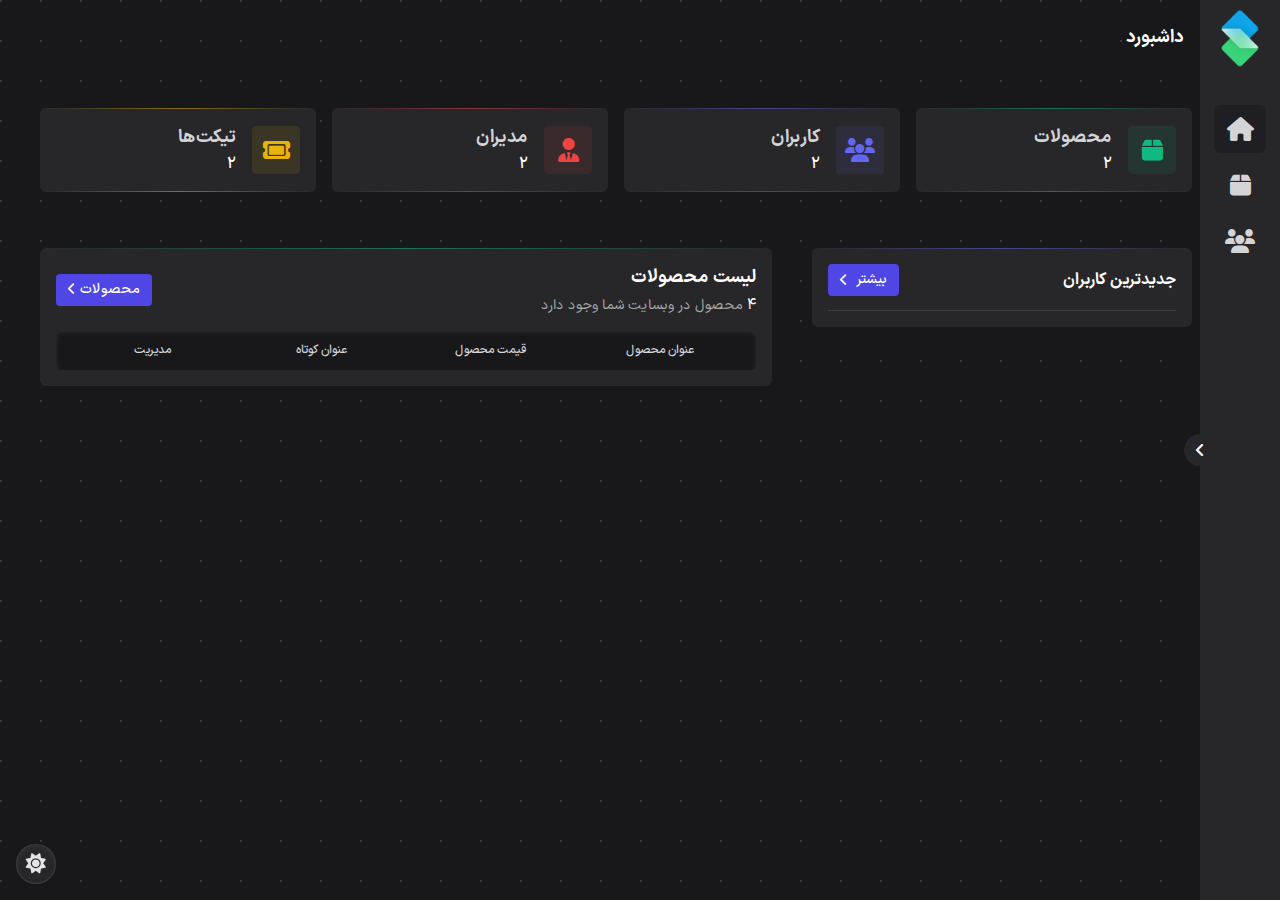
<file: index.html>
<!-- 
  1: use ".hidden" class to toggle ".TOAST" and ".MODAL-SCREEN"

  2: use insertAdjacentHTML method to change .modal content
-->

<!DOCTYPE html>
<html lang="fa-IR" dir="rtl" class="dark">
  <head>
    <meta charset="UTF-8" />
    <meta name="viewport" content="width=device-width, initial-scale=1.0" />
    <title>  داشبورد ادمین</title>
    <link rel="stylesheet" href="./public/css/styles.css" />
    <!-- Fontawesome CDNJS 6.6.0 -->
    <link
      rel="stylesheet"
      href="https://cdnjs.cloudflare.com/ajax/libs/font-awesome/6.6.0/css/all.min.css"
    />
  </head>
  <body onload="getData()">
    <header></header>

    <main>
      <aside class="sidebar">
        <header>
          <a href="/">
            <img src="./public/images/logo.png" class="website-logo" alt="" />
          </a>
        </header>
        <main class="side-menu">
          <ul class="side-container">
            <li>
              <a href="#" class="navlink active">
                <span class="navicon"><i class="fa-solid fa-house"></i></span>
                <span class="title">داشبورد</span>
              </a>
            </li>
            <!-- Products -->
            <li>
              <a href="./dashboard/products/" class="navlink">
                <span class="navicon"><i class="fa-solid fa-box"></i></span>
                <span class="title">محصولات</span>
              </a>
            </li>

            <li>
              <a href="./dashboard/users/" class="navlink">
                <span class="navicon"><i class="fa-solid fa-users"></i></span>
                <span class="title">کاربران</span>
              </a>
            </li>
          </ul>
        </main>
        <footer></footer>
        <button class="toggle-sidebar">
          <!-- Arrow Right -->
          <i class="fa-solid fa-angle-left"></i>
        </button>
      </aside>
      <section class="content">
        <div class="breadcrumbs">
          <a href="./index.html" class="breadcrumb">داشبورد</a>
        </div>

        <section class="hero-cards">
          <article>
            <i class="ui-border emerald top"></i>
            <i class="ui-border emerald bottom"></i>
            <!-- Products icon -->
            <span class="hero-card-icon products-icon">
              <i class="fa-solid fa-box"></i>
            </span>
            <div>
              <p class="hero-card-title">محصولات</p>
              <p class="hero-card-data products-data">2</p>
            </div>
          </article>
          <article>
            <i class="ui-border indigo top"></i>
            <i class="ui-border indigo bottom"></i>
            <!-- Users icon -->
            <span class="hero-card-icon users-icon">
              <i class="fa-solid fa-users"></i>
            </span>
            <div>
              <p class="hero-card-title">کاربران</p>
              <p class="hero-card-data users-data">2</p>
            </div>
          </article>
          <article>
            <i class="ui-border red top"></i>
            <i class="ui-border red bottom"></i>
            <!-- Admins icon -->
            <span class="hero-card-icon admins-icon">
              <i class="fa-solid fa-user-tie"></i>
            </span>
            <div>
              <p class="hero-card-title">مدیران</p>
              <p class="hero-card-data moderators-data">2</p>
            </div>
          </article>
          <article>
            <i class="ui-border yellow top"></i>
            <i class="ui-border yellow bottom"></i>
            <!-- Tickets icon -->
            <span class="hero-card-icon tickets-icon">
              <i class="fa-solid fa-ticket"></i>
            </span>
            <div>
              <p class="hero-card-title">تیکت‌ها</p>
              <p class="hero-card-data ticket-data">2</p>
            </div>
          </article>
        </section>

        <section class="after-hero">
          <section class="latest-users">
            <i class="ui-border top indigo"></i>
            <div class="section-header">
              <p class="section-title">جدیدترین کاربران</p>
              <!-- Redirect to /dashboard/users page -->
              <a href="./dashboard/users/" class="section-link">
                بیشتر
                <!-- Arrow(Chervon Left) -->
                <i class="fa-solid fa-chevron-left"></i>
              </a>
            </div>
            <div class="table-body" id="table-user-body">
           <!-- Insert Data From JS  -->
            <div>
          </section>
          <section class="table-component">
            <i class="ui-border emerald top"></i>
            <div class="section-header">
              <div>
                <p class="title-text">لیست محصولات</p>
                <p class="products-count-text caption-text">
                  <span class="products-data" id="showProductsCount">4</span>
                  <span> محصول در وبسایت شما وجود دارد </span>
                </p>
              </div>
              <a href="./dashboard/products/" class="section-link">
                <span>
                  محصولات
                  <i class="fa-solid fa-chevron-left"></i>
                </span>
              </a>
            </div>

            <div class="table-head-row">
              <p>عنوان محصول</p>
              <p>قیمت محصول</p>
              <p>عنوان کوتاه</p>
              <p>مدیریت</p>
            </div>

            <div class="table-body" id="productContainer">
                  <!-- Insert data From JS -->
            </div>
          </section>
        </section>
      </section>
    </main>

    <footer></footer>

    <div class="toast success hidden">
      <i class="ui-border top-0"></i>
      <span class="icon-card">
        <span class="icon"></span>
      </span>
      <span class="toast-content"> محصول با موفقیت ویرایش شد </span>

      <div class="process-bar">
        <div class="process"></div>
      </div>
    </div>

    <div class="modal-screen hidden">
      <div class="modal">
        <i class="ui-border top red"></i>
        <i class="ui-border bottom red"></i>
        <header class="modal-header">
          <h3>حذف محصول</h3>
          <button class="close-modal">
            <i class="fas fa-times"></i>
          </button>
        </header>
        <main class="modal-content">
          <p class="remove-text">آیا از حذف این محصول اطمینان دارید؟</p>
        </main>
        <footer class="modal-footer">
          <button class="cancel">انصراف</button>
          <button class="submit">تائید</button>
        </footer>
      </div>
    </div>

    <button class="theme-button">
      <!-- Moon icon -->
      <!-- <i class="fas fa-moon"></i> -->
      <!-- Sun icon -->
      <i class="fas fa-sun"></i>
    </button>
     <div class="modal-screen hidden" id="product-modal-screen-edit">
      <!-- insert from JS -->
    </div>
    <!-- Modal Edit Product:

      <header class="modal-header">
          <h3>ویرایش محصول</h3>
          <button class="close-modal">
            <i class="fas fa-times"></i>
          </button>
        </header>
        <main class="modal-content">
          <input
            type="text"
            class="modal-input"
            placeholder="عنوان محصول را وارد نمائید ..."
            id="product-title"
          />
          <input
            type="number"
            class="modal-input"
            placeholder="قیمت محصول را وارد نمائید ..."
            id="product-price"
          />
          <input
            type="number"
            class="modal-input"
            placeholder="عنوان کوتاه محصول را وارد نمائید ..."
            id="product-shortName"
          />
        </main>
        <footer class="modal-footer">
          <button class="cancel">انصراف</button>
          <button class="submit">تائید</button>
        </footer>
     
      -->

    <footer class="copyright">
 
    </footer>

    <script src="./public/js/appHome.js"></script>
  </body>
</html>
</file>
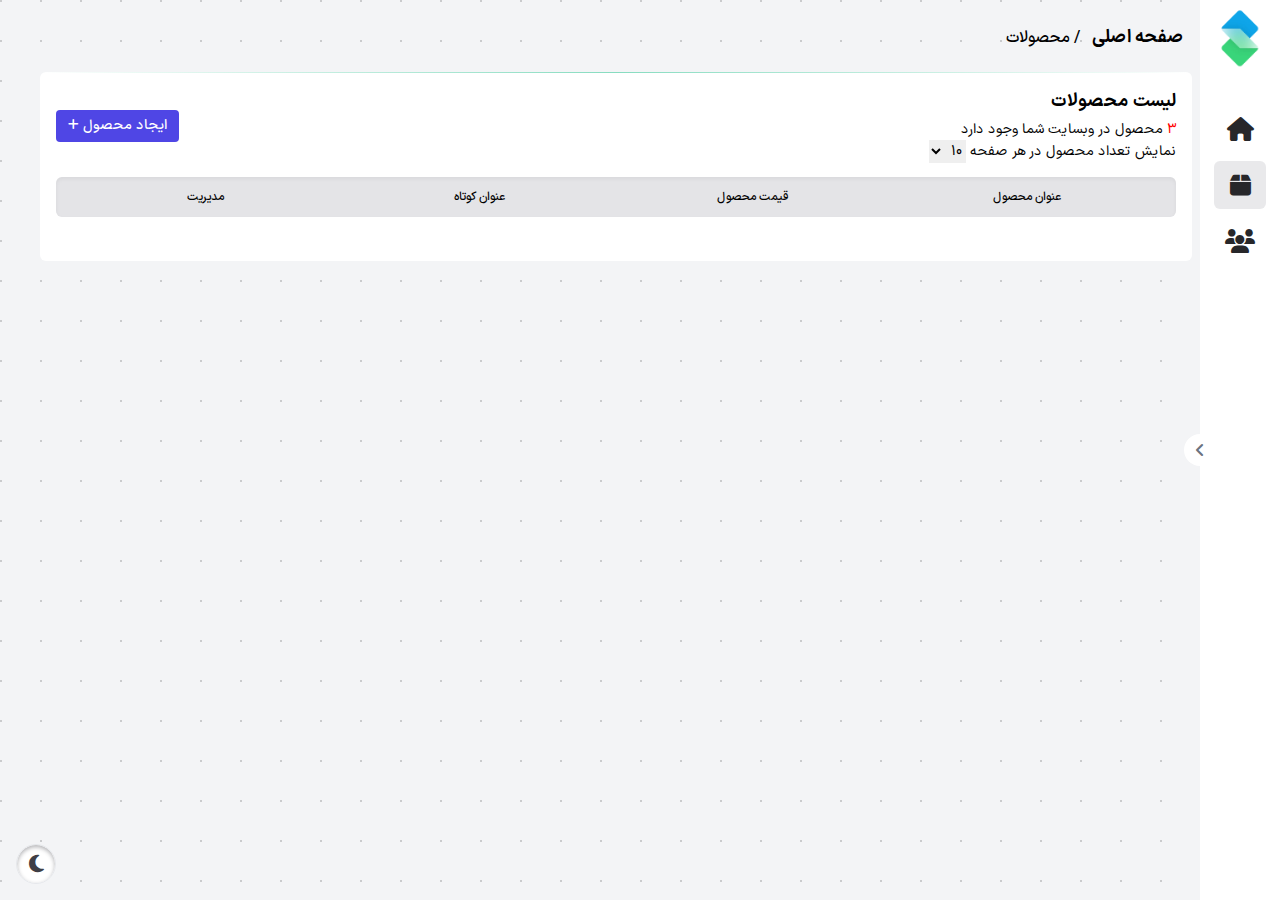
<file: dashboard/products/index.html>
<!DOCTYPE html>
<html lang="fa-IR" dir="rtl" class="light">
  <head>
    <meta charset="UTF-8" />
    <meta name="viewport" content="width=device-width, initial-scale=1.0" />
    <title>مدیریت محصولات</title>
    <link rel="stylesheet" href="./../../public/css/styles.css" />
    <link
      rel="stylesheet"
      href="https://cdnjs.cloudflare.com/ajax/libs/font-awesome/6.6.0/css/all.min.css"
    />
  </head>
  <body onload="getProductDataToLocalStorage()">
    <!-- main content -->
    <main>
      <!-- Sidebar -->
      <aside class="sidebar">
        <header>
          <a href="/index.html">
            <img src="/public/images/logo.png" class="website-logo" alt="" />
          </a>
        </header>
        <main class="side-menu">
          <ul class="side-container">
            <li>
              <a href="/index.html" class="navlink">
                <span class="navicon"><i class="fa-solid fa-house"></i></span>
                <span class="title">داشبورد</span>
              </a>
            </li>
            <!-- Products -->
            <li>
              <a href="#" class="navlink active">
                <span class="navicon"><i class="fa-solid fa-box"></i></span>
                <span class="title">محصولات</span>
              </a>
            </li>
            <li>
              <a href="./../users/" class="navlink">
                <span class="navicon"><i class="fa-solid fa-users"></i></span>
                <span class="title">کاربران</span>
              </a>
            </li>
          </ul>
        </main>
        <footer></footer>
        <button class="toggle-sidebar">
          <!-- Arrow Right -->
          <i class="fa-solid fa-angle-left"></i>
        </button>
      </aside>

      <!-- Content -->
      <section class="content">
        <!-- breadcrumbs -->
        <div class="breadcrumbs">
          <a href="/" class="breadcrumb">صفحه اصلی</a>
          <span class="backslack"> / </span>
          <a href="/dashboard/products/">محصولات</a>
        </div>

        <!-- Table -->
        <div class="table-component">
          <i class="ui-border emerald top"></i>
          <!-- Table Header -->
          <div class="section-header">
            <div>
              <p class="title-text">لیست محصولات</p>
              <p class="products-count-text caption-text">
                <span class="products-data" id="products-data" style="color: red;">۳</span>
                <span> محصول در وبسایت شما وجود دارد </span><br />
                <span>نمایش تعداد محصول در هر صفحه</span>
                <select name="numberProductPerPage" id="numberProductPerPage" class="numberProductPerPage">
                  <option value="10" selected>10</option>
                  <option value="20" >20</option>
                  <option value="30">30</option>
                  <option value="40">40</option>
                  <option value="50">50</option>
                  <option value="100">100</option>

                </select>
              </p>
            </div>
            <a href="#" id="create-product" class="section-link">
              <span>
                <span> ایجاد محصول </span>
                <!-- Plus icon -->
                <i class="fa-solid fa-plus"></i>
              </span>
            </a>
          </div>

          <!-- Table Head row -->
          <div class="table-head-row">
            <p>عنوان محصول</p>
            <p>قیمت محصول</p>
            <p>عنوان کوتاه</p>
            <p>مدیریت</p>
          </div>

          <!-- Table body (content) -->
          <div class="table-body" id="table-body">
             <!-- Insert Data From JS -->
          </div>

          <!-- Table Footer  -->
          <div class="table-footer">
            <!-- Pagination -->
            <div class="pagination">
             
            </div>
          </div>
        </div>
      </section>
    </main>
    <div class="toast success hidden ">
      <i class="ui-border top-0"></i>
      <span class="icon-card">
        <span class="icon"></span>
      </span>
      <span class="toast-content"> محصول با موفقیت ویرایش شد </span>

      <div class="process-bar">
        <div class="process"></div>
      </div>
    </div>

    <div class="modal-screen hidden" id="productRemoveModal" >
      <div class="modal">
        <i class="ui-border top red"></i>
        <i class="ui-border bottom red"></i>
        <header class="modal-header">
          <h3>حذف محصول</h3>
          <button class="close-modal"  id="close-modal-removeProductclose">
            <i class="fas fa-times"></i>
          </button>
        </header>
        <main class="modal-content">
          <p class="remove-text">آیا از حذف این محصول اطمینان دارید؟</p>
        </main>
        <footer class="modal-footer">
          <button class="cancel" id="cancel-removeProduct">انصراف</button>
          <button class="submit" id="submit-removeProduct">تائید</button>
        </footer>
      </div>
    </div>

    <button class="theme-button">
      <!-- Moon icon -->
      <!-- <i class="fas fa-moon"></i> -->
      <!-- Sun icon -->
      <i class="fas fa-moon" id="productMoonOrSunBtn"></i>
    </button>
     <div class="modal-screen hidden" id="user-modal-screen">
      <div class="modal">
        <header class="modal-header">
          <h3>ایجاد محصول جدید</h3>
          <button class="close-modal" id="close-modal">
            <i class="fas fa-times"></i>
          </button>
        </header>
       <main class="modal-content">
            <input
              type="text"
              class="modal-input"
              placeholder="عنوان محصول را وارد نمائید ..."
              id="product-title"
            />
            <input
              type="number"
              class="modal-input"
              placeholder="قیمت محصول را وارد نمائید ..."
              id="product-price"
            />
            <input
              type="text"
              class="modal-input"
              placeholder="عنوان کوتاه محصول را وارد نمائید ..."
              id="product-shortName"
            />
          </main>
        <footer class="modal-footer">
          <button class="cancel" id="cancel">انصراف</button>
          <button class="submit" id="submit">تائید</button>
        </footer>
      </div>
    </div>
    <div class="modal-screen hidden" id="product-modal-screen-edit">
      <!-- insert from JS -->
    </div>
    <!-- Product Edit Modal -->
    <!-- 
            <header class="modal-header">
            <h3>ویرایش محصول</h3>
            <button class="close-modal">
              <i class="fas fa-times"></i>
            </button>
          </header>
          <main class="modal-content">
            <input
              type="text"
              class="modal-input"
              placeholder="عنوان محصول را وارد نمائید ..."
              id="product-title"
            />
            <input
              type="number"
              class="modal-input"
              placeholder="قیمت محصول را وارد نمائید ..."
              id="product-price"
            />
            <input
              type="number"
              class="modal-input"
              placeholder="عنوان کوتاه محصول را وارد نمائید ..."
              id="product-shortName"
            />
          </main>
          <footer class="modal-footer">
            <button class="cancel">انصراف</button>
            <button class="submit">تائید</button>
          </footer>
     -->

    <!-- Product create modal -->
    <!-- 
           <header class="modal-header">
            <h3>ایجاد محصول</h3>
            <button class="close-modal">
              <i class="fas fa-times"></i>
            </button>
          </header>
          <main class="modal-content">
            <input
              type="text"
              class="modal-input"
              placeholder="عنوان محصول را وارد نمائید ..."
              id="product-title"
            />
            <input
              type="number"
              class="modal-input"
              placeholder="قیمت محصول را وارد نمائید ..."
              id="product-price"
            />
            <input
              type="number"
              class="modal-input"
              placeholder="عنوان کوتاه محصول را وارد نمائید ..."
              id="product-shortName"
            />
          </main>
          <footer class="modal-footer">
            <button class="cancel">انصراف</button>
            <button class="submit">تائید</button>
          </footer>
     -->

    <!-- Remove Product Modal  -->
    <!-- 
         <i class="ui-border top red"></i>
          <i class="ui-border bottom red"></i>
          <header class="modal-header">
            <h3>حذف محصول</h3>
            <button class="close-modal">
              <i class="fas fa-times"></i>
            </button>
          </header>
          <main class="modal-content">
            <p class="remove-text">آیا از حذف این محصول اطمینان دارید؟</p>
          </main>
          <footer class="modal-footer">
            <button class="cancel">انصراف</button>
            <button class="submit">تائید</button>
          </footer>
           -->
    <script src="./../../public/js/appProduct.js"></script>
  </body>
</html>
</file>
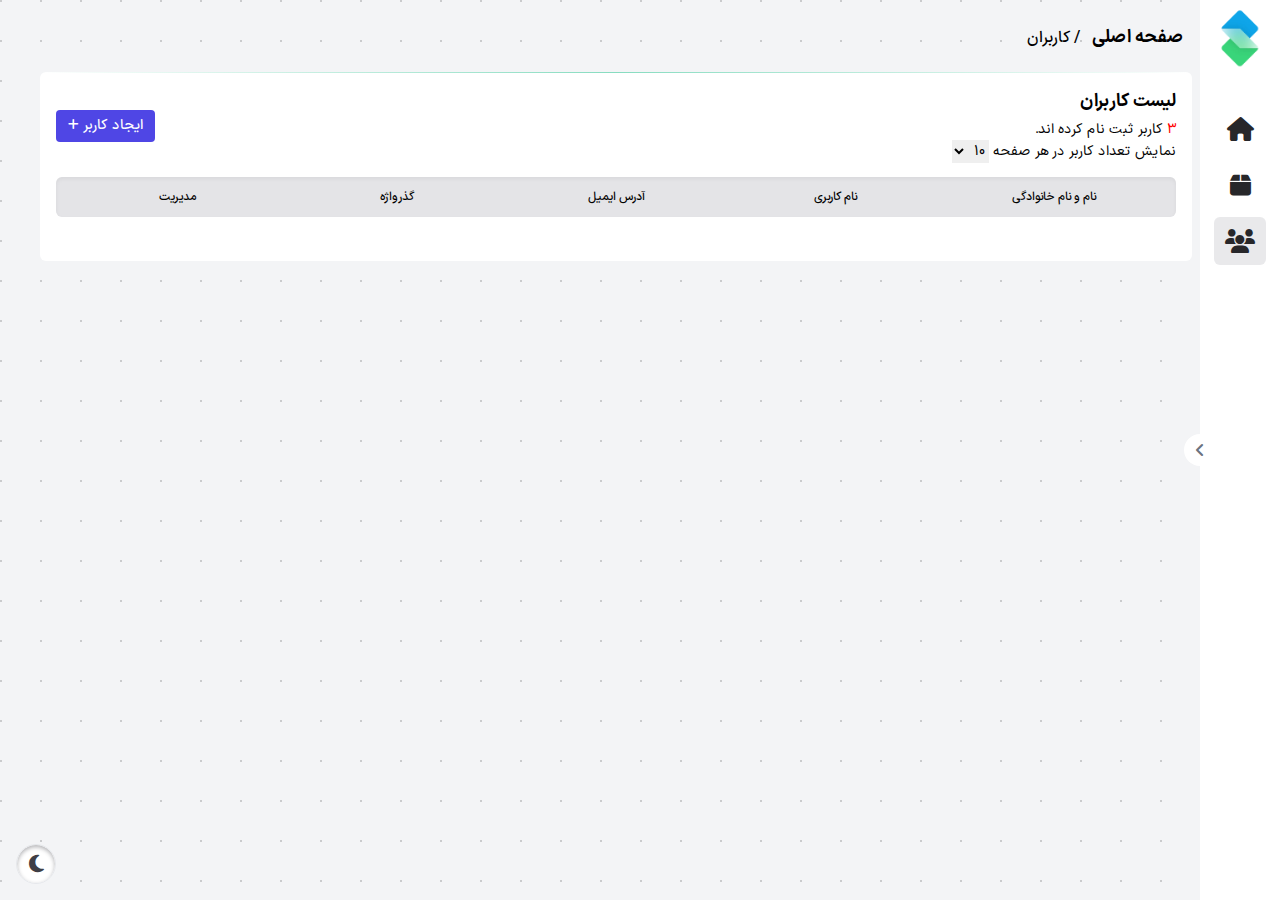
<file: dashboard/users/index.html>
<!doctype html>
<html lang="fa-IR" dir="rtl" class="light">
  <head>
    <meta charset="UTF-8" />
    <meta name="viewport" content="width=device-width, initial-scale=1.0" />
    <title>مدیریت کاربران</title>
    <link rel="stylesheet" href="./../../public/css/styles.css" />
    <link
      rel="stylesheet"
      href="https://cdnjs.cloudflare.com/ajax/libs/font-awesome/6.6.0/css/all.min.css"
    />
  </head>
  <body onload="getUserDataToLocalStorage()">
    <!-- main content -->
    <main>
      <!-- Sidebar -->
      <aside class="sidebar">
        <header>
          <a href="/index.html">
            <img src="/public/images/logo.png" class="website-logo" alt="" />
          </a>
        </header>
        <main class="side-menu">
          <ul class="side-container">
            <li>
              <a href="/index.html" class="navlink">
                <span class="navicon"><i class="fa-solid fa-house"></i></span>
                <span class="title">داشبورد</span>
              </a>
            </li>
            <!-- products -->
            <li>
              <a href="./../products/" class="navlink">
                <span class="navicon"><i class="fa-solid fa-box"></i></span>
                <span class="title">محصولات</span>
              </a>
            </li>
            <li>
              <a href="#" class="navlink active">
                <span class="navicon"><i class="fa-solid fa-users"></i></span>
                <span class="title">کاربران</span>
              </a>
            </li>
          </ul>
        </main>
        <footer></footer>
        <button class="toggle-sidebar">
          <!-- Arrow Right -->
          <i class="fa-solid fa-angle-left"></i>
        </button>
      </aside>

      <!-- Content -->
      <section class="content">
        <!-- breadcrumbs -->
        <div class="breadcrumbs">
          <a href="/" class="breadcrumb">صفحه اصلی</a>
          <span class="backslack"> / </span>
          <a href="/dashboard/users/"> کاربران </a>
        </div>

        <!-- Table -->
        <div class="table-component">
          <i class="ui-border emerald top"></i>
          <!-- Table Header -->
          <div class="section-header">
            <div>
              <p class="title-text">لیست کاربران</p>
              <p class="users-count-text caption-text">
                <span class="users-data" style="color: red">۳</span>
                <span>کاربر ثبت نام کرده اند.</span><br />
                <span>نمایش تعداد کاربر در هر صفحه</span>
                <select
                  name="numberPerPage"
                  id="numberPerPage"
                  class="numberPerPage"
                >
                  <option value="10" selected>10</option>
                  <option value="20">20</option>
                  <option value="30">30</option>
                  <option value="40">40</option>
                  <option value="50">50</option>
                  <option value="100">100</option>
                </select>
              </p>
            </div>
            <a href="#" id="create-user" class="section-link">
              <span>
                <span> ایجاد کاربر </span>
                <!-- Plus icon -->
                <i class="fa-solid fa-plus"></i>
              </span>
            </a>
          </div>

          <!-- Table Head row -->
          <div class="table-head-row">
            <p>نام و نام خانوادگی</p>
            <p>نام کاربری</p>
            <p>آدرس ایمیل</p>
            <p>گذرواژه</p>
            <p>مدیریت</p>
          </div>

          <!-- Table body (content) -->
          <!----------Insert From JS data-->
          <div class="table-body"></div>

          <!-- Table Footer  -->
          <div class="table-footer">
            <!-- Pagination -->
            <div class="pagination">
              <!-- Loaded From JS -->
            </div>
          </div>
        </div>
      </section>
    </main>
    <div class="toast success hidden " >
      <i class="ui-border top-0"></i>
      <span class="icon-card">
        <span class="icon"></span>
      </span>
      <span class="toast-content"> کاربر با موفقیت ویرایش شد </span>

      <div class="process-bar">
        <div class="process"></div>
      </div>
    </div>

    <div class="modal-screen hidden" id="user-modal-screen">
      <div class="modal">
        <header class="modal-header">
          <h3>ثبت نام اطلاعات کاربر</h3>
          <button class="close-modal">
            <i class="fas fa-times"></i>
          </button>
        </header>
        <main class="modal-content">
          <input
            type="text"
            class="modal-input"
            placeholder="نام و نام خانوادگی را وارد نمائید ..."
            id="user-fullName"
          />
          <input
            type="text"
            class="modal-input"
            id="user-username"
            placeholder="نام کاربری را وارد نمائید ..."
          />
          <input
            type="email"
            class="modal-input email"
            id="user-email"
            placeholder="ایمیل را وارد نمائید ..."
          />
          <input
            type="email"
            class="modal-input"
            id="user-password"
            placeholder="رمز عبور را وارد نمائید ..."
          />
        </main>
        <footer class="modal-footer">
          <button class="cancel">انصراف</button>
          <button class="submit">تائید</button>
        </footer>
      </div>
    </div>
    <div class="modal-screen hidden" id="user-modal-screen-edit">
      <!-- insert from JS -->
    </div>

    <button class="theme-button">
      <!-- Moon icon -->
      <!-- <i class="fas fa-moon"></i> -->
      <!-- Sun icon -->
      <i class="fas fa-moon" id="moonOrSunBtn"></i>
    </button>

    <!-- user Edit Modal -->
    <!-- 
                    <header class="modal-header">
          <h3>ویرایش اطلاعات کاربر</h3>
          <button class="close-modal">
            <i class="fas fa-times"></i>
          </button>
        </header>
        <main class="modal-content">
          <input
            type="text"
            class="modal-input"
            placeholder="نام و نام خانوادگی را وارد نمائید ..."
            id="user-fullName"
          />
          <input
            type="number"
            class="modal-input"
            id="user-username"
            placeholder="نام کاربری را وارد نمائید ..."
          />
          <input
            type="email"
            class="modal-input"
            id="user-email"
            placeholder="ایمیل را وارد نمائید ..."
          />
          <input
          type="email"
          class="modal-input"
          id="user-password"
          placeholder="رمز عبور را وارد نمائید ..."
        />
        </main>
        <footer class="modal-footer">
          <button class="cancel">انصراف</button>
          <button class="submit">تائید</button>
        </footer>
     -->

    <!-- user create modal -->
    <!-- 
                <header class="modal-header">
          <h3>ایجاد کاربر جدید</h3>
          <button class="close-modal">
            <i class="fas fa-times"></i>
          </button>
        </header>
        <main class="modal-content">
          <input
            type="text"
            class="modal-input"
            placeholder="نام و نام خانوادگی را وارد نمائید ..."
            id="user-fullName"
          />
          <input
            type="number"
            class="modal-input"
            id="user-username"
            placeholder="نام کاربری را وارد نمائید ..."
          />
          <input
            type="email"
            class="modal-input"
            id="user-email"
            placeholder="ایمیل را وارد نمائید ..."
          />
          <input
          type="email"
          class="modal-input"
          id="user-password"
          placeholder="رمز عبور را وارد نمائید ..."
        />
        </main>
        <footer class="modal-footer">
          <button class="cancel">انصراف</button>
          <button class="submit">تائید</button>
        </footer>
     -->

    <!-- Remove user Modal  -->
    <div class="modal-screen hidden" id="userRemoveModal">
      <div class="modal">
        <i class="ui-border top red"></i>
        <i class="ui-border bottom red"></i>
        <header class="modal-header">
          <h3>حذف کاربر</h3>
          <button class="close-modal" id="close-modal-removeUserModal">
            <i class="fas fa-times"></i>
          </button>
        </header>
        <main class="modal-content">
          <p class="remove-text">آیا از حذف این کاربر اطمینان دارید؟</p>
        </main>
        <footer class="modal-footer">
          <button class="cancel" id="cancel-removeUserModal">انصراف</button>
          <button class="submit" id="submit-removeUserModal">تائید</button>
        </footer>
      </div>
    </div>

    <script src="./../../public/js/appUser.js"></script>
  </body>
</html>
</file>
<file: public/css/styles.css>
*, ::before, ::after {
  --tw-border-spacing-x: 0;
  --tw-border-spacing-y: 0;
  --tw-translate-x: 0;
  --tw-translate-y: 0;
  --tw-rotate: 0;
  --tw-skew-x: 0;
  --tw-skew-y: 0;
  --tw-scale-x: 1;
  --tw-scale-y: 1;
  --tw-pan-x:  ;
  --tw-pan-y:  ;
  --tw-pinch-zoom:  ;
  --tw-scroll-snap-strictness: proximity;
  --tw-gradient-from-position:  ;
  --tw-gradient-via-position:  ;
  --tw-gradient-to-position:  ;
  --tw-ordinal:  ;
  --tw-slashed-zero:  ;
  --tw-numeric-figure:  ;
  --tw-numeric-spacing:  ;
  --tw-numeric-fraction:  ;
  --tw-ring-inset:  ;
  --tw-ring-offset-width: 0px;
  --tw-ring-offset-color: #fff;
  --tw-ring-color: rgb(59 130 246 / 0.5);
  --tw-ring-offset-shadow: 0 0 #0000;
  --tw-ring-shadow: 0 0 #0000;
  --tw-shadow: 0 0 #0000;
  --tw-shadow-colored: 0 0 #0000;
  --tw-blur:  ;
  --tw-brightness:  ;
  --tw-contrast:  ;
  --tw-grayscale:  ;
  --tw-hue-rotate:  ;
  --tw-invert:  ;
  --tw-saturate:  ;
  --tw-sepia:  ;
  --tw-drop-shadow:  ;
  --tw-backdrop-blur:  ;
  --tw-backdrop-brightness:  ;
  --tw-backdrop-contrast:  ;
  --tw-backdrop-grayscale:  ;
  --tw-backdrop-hue-rotate:  ;
  --tw-backdrop-invert:  ;
  --tw-backdrop-opacity:  ;
  --tw-backdrop-saturate:  ;
  --tw-backdrop-sepia:  ;
  --tw-contain-size:  ;
  --tw-contain-layout:  ;
  --tw-contain-paint:  ;
  --tw-contain-style:  ;
}

::backdrop {
  --tw-border-spacing-x: 0;
  --tw-border-spacing-y: 0;
  --tw-translate-x: 0;
  --tw-translate-y: 0;
  --tw-rotate: 0;
  --tw-skew-x: 0;
  --tw-skew-y: 0;
  --tw-scale-x: 1;
  --tw-scale-y: 1;
  --tw-pan-x:  ;
  --tw-pan-y:  ;
  --tw-pinch-zoom:  ;
  --tw-scroll-snap-strictness: proximity;
  --tw-gradient-from-position:  ;
  --tw-gradient-via-position:  ;
  --tw-gradient-to-position:  ;
  --tw-ordinal:  ;
  --tw-slashed-zero:  ;
  --tw-numeric-figure:  ;
  --tw-numeric-spacing:  ;
  --tw-numeric-fraction:  ;
  --tw-ring-inset:  ;
  --tw-ring-offset-width: 0px;
  --tw-ring-offset-color: #fff;
  --tw-ring-color: rgb(59 130 246 / 0.5);
  --tw-ring-offset-shadow: 0 0 #0000;
  --tw-ring-shadow: 0 0 #0000;
  --tw-shadow: 0 0 #0000;
  --tw-shadow-colored: 0 0 #0000;
  --tw-blur:  ;
  --tw-brightness:  ;
  --tw-contrast:  ;
  --tw-grayscale:  ;
  --tw-hue-rotate:  ;
  --tw-invert:  ;
  --tw-saturate:  ;
  --tw-sepia:  ;
  --tw-drop-shadow:  ;
  --tw-backdrop-blur:  ;
  --tw-backdrop-brightness:  ;
  --tw-backdrop-contrast:  ;
  --tw-backdrop-grayscale:  ;
  --tw-backdrop-hue-rotate:  ;
  --tw-backdrop-invert:  ;
  --tw-backdrop-opacity:  ;
  --tw-backdrop-saturate:  ;
  --tw-backdrop-sepia:  ;
  --tw-contain-size:  ;
  --tw-contain-layout:  ;
  --tw-contain-paint:  ;
  --tw-contain-style:  ;
}

/*
! tailwindcss v3.4.14 | MIT License | https://tailwindcss.com
*/

/*
1. Prevent padding and border from affecting element width. (https://github.com/mozdevs/cssremedy/issues/4)
2. Allow adding a border to an element by just adding a border-width. (https://github.com/tailwindcss/tailwindcss/pull/116)
*/

*,
::before,
::after {
  box-sizing: border-box;
  /* 1 */
  border-width: 0;
  /* 2 */
  border-style: solid;
  /* 2 */
  border-color: #e5e7eb;
  /* 2 */
}

::before,
::after {
  --tw-content: '';
}

/*
1. Use a consistent sensible line-height in all browsers.
2. Prevent adjustments of font size after orientation changes in iOS.
3. Use a more readable tab size.
4. Use the user's configured `sans` font-family by default.
5. Use the user's configured `sans` font-feature-settings by default.
6. Use the user's configured `sans` font-variation-settings by default.
7. Disable tap highlights on iOS
*/

html,
:host {
  line-height: 1.5;
  /* 1 */
  -webkit-text-size-adjust: 100%;
  /* 2 */
  -moz-tab-size: 4;
  /* 3 */
  -o-tab-size: 4;
     tab-size: 4;
  /* 3 */
  font-family: ui-sans-serif, system-ui, sans-serif, "Apple Color Emoji", "Segoe UI Emoji", "Segoe UI Symbol", "Noto Color Emoji";
  /* 4 */
  font-feature-settings: normal;
  /* 5 */
  font-variation-settings: normal;
  /* 6 */
  -webkit-tap-highlight-color: transparent;
  /* 7 */
}

/*
1. Remove the margin in all browsers.
2. Inherit line-height from `html` so users can set them as a class directly on the `html` element.
*/

body {
  margin: 0;
  /* 1 */
  line-height: inherit;
  /* 2 */
}

/*
1. Add the correct height in Firefox.
2. Correct the inheritance of border color in Firefox. (https://bugzilla.mozilla.org/show_bug.cgi?id=190655)
3. Ensure horizontal rules are visible by default.
*/

hr {
  height: 0;
  /* 1 */
  color: inherit;
  /* 2 */
  border-top-width: 1px;
  /* 3 */
}

/*
Add the correct text decoration in Chrome, Edge, and Safari.
*/

abbr:where([title]) {
  -webkit-text-decoration: underline dotted;
          text-decoration: underline dotted;
}

/*
Remove the default font size and weight for headings.
*/

h1,
h2,
h3,
h4,
h5,
h6 {
  font-size: inherit;
  font-weight: inherit;
}

/*
Reset links to optimize for opt-in styling instead of opt-out.
*/

a {
  color: inherit;
  text-decoration: inherit;
}

/*
Add the correct font weight in Edge and Safari.
*/

b,
strong {
  font-weight: bolder;
}

/*
1. Use the user's configured `mono` font-family by default.
2. Use the user's configured `mono` font-feature-settings by default.
3. Use the user's configured `mono` font-variation-settings by default.
4. Correct the odd `em` font sizing in all browsers.
*/

code,
kbd,
samp,
pre {
  font-family: ui-monospace, SFMono-Regular, Menlo, Monaco, Consolas, "Liberation Mono", "Courier New", monospace;
  /* 1 */
  font-feature-settings: normal;
  /* 2 */
  font-variation-settings: normal;
  /* 3 */
  font-size: 1em;
  /* 4 */
}

/*
Add the correct font size in all browsers.
*/

small {
  font-size: 80%;
}

/*
Prevent `sub` and `sup` elements from affecting the line height in all browsers.
*/

sub,
sup {
  font-size: 75%;
  line-height: 0;
  position: relative;
  vertical-align: baseline;
}

sub {
  bottom: -0.25em;
}

sup {
  top: -0.5em;
}

/*
1. Remove text indentation from table contents in Chrome and Safari. (https://bugs.chromium.org/p/chromium/issues/detail?id=999088, https://bugs.webkit.org/show_bug.cgi?id=201297)
2. Correct table border color inheritance in all Chrome and Safari. (https://bugs.chromium.org/p/chromium/issues/detail?id=935729, https://bugs.webkit.org/show_bug.cgi?id=195016)
3. Remove gaps between table borders by default.
*/

table {
  text-indent: 0;
  /* 1 */
  border-color: inherit;
  /* 2 */
  border-collapse: collapse;
  /* 3 */
}

/*
1. Change the font styles in all browsers.
2. Remove the margin in Firefox and Safari.
3. Remove default padding in all browsers.
*/

button,
input,
optgroup,
select,
textarea {
  font-family: inherit;
  /* 1 */
  font-feature-settings: inherit;
  /* 1 */
  font-variation-settings: inherit;
  /* 1 */
  font-size: 100%;
  /* 1 */
  font-weight: inherit;
  /* 1 */
  line-height: inherit;
  /* 1 */
  letter-spacing: inherit;
  /* 1 */
  color: inherit;
  /* 1 */
  margin: 0;
  /* 2 */
  padding: 0;
  /* 3 */
}

/*
Remove the inheritance of text transform in Edge and Firefox.
*/

button,
select {
  text-transform: none;
}

/*
1. Correct the inability to style clickable types in iOS and Safari.
2. Remove default button styles.
*/

button,
input:where([type='button']),
input:where([type='reset']),
input:where([type='submit']) {
  -webkit-appearance: button;
  /* 1 */
  background-color: transparent;
  /* 2 */
  background-image: none;
  /* 2 */
}

/*
Use the modern Firefox focus style for all focusable elements.
*/

:-moz-focusring {
  outline: auto;
}

/*
Remove the additional `:invalid` styles in Firefox. (https://github.com/mozilla/gecko-dev/blob/2f9eacd9d3d995c937b4251a5557d95d494c9be1/layout/style/res/forms.css#L728-L737)
*/

:-moz-ui-invalid {
  box-shadow: none;
}

/*
Add the correct vertical alignment in Chrome and Firefox.
*/

progress {
  vertical-align: baseline;
}

/*
Correct the cursor style of increment and decrement buttons in Safari.
*/

::-webkit-inner-spin-button,
::-webkit-outer-spin-button {
  height: auto;
}

/*
1. Correct the odd appearance in Chrome and Safari.
2. Correct the outline style in Safari.
*/

[type='search'] {
  -webkit-appearance: textfield;
  /* 1 */
  outline-offset: -2px;
  /* 2 */
}

/*
Remove the inner padding in Chrome and Safari on macOS.
*/

::-webkit-search-decoration {
  -webkit-appearance: none;
}

/*
1. Correct the inability to style clickable types in iOS and Safari.
2. Change font properties to `inherit` in Safari.
*/

::-webkit-file-upload-button {
  -webkit-appearance: button;
  /* 1 */
  font: inherit;
  /* 2 */
}

/*
Add the correct display in Chrome and Safari.
*/

summary {
  display: list-item;
}

/*
Removes the default spacing and border for appropriate elements.
*/

blockquote,
dl,
dd,
h1,
h2,
h3,
h4,
h5,
h6,
hr,
figure,
p,
pre {
  margin: 0;
}

fieldset {
  margin: 0;
  padding: 0;
}

legend {
  padding: 0;
}

ol,
ul,
menu {
  list-style: none;
  margin: 0;
  padding: 0;
}

/*
Reset default styling for dialogs.
*/

dialog {
  padding: 0;
}

/*
Prevent resizing textareas horizontally by default.
*/

textarea {
  resize: vertical;
}

/*
1. Reset the default placeholder opacity in Firefox. (https://github.com/tailwindlabs/tailwindcss/issues/3300)
2. Set the default placeholder color to the user's configured gray 400 color.
*/

input::-moz-placeholder, textarea::-moz-placeholder {
  opacity: 1;
  /* 1 */
  color: #9ca3af;
  /* 2 */
}

input::placeholder,
textarea::placeholder {
  opacity: 1;
  /* 1 */
  color: #9ca3af;
  /* 2 */
}

/*
Set the default cursor for buttons.
*/

button,
[role="button"] {
  cursor: pointer;
}

/*
Make sure disabled buttons don't get the pointer cursor.
*/

:disabled {
  cursor: default;
}

/*
1. Make replaced elements `display: block` by default. (https://github.com/mozdevs/cssremedy/issues/14)
2. Add `vertical-align: middle` to align replaced elements more sensibly by default. (https://github.com/jensimmons/cssremedy/issues/14#issuecomment-634934210)
   This can trigger a poorly considered lint error in some tools but is included by design.
*/

img,
svg,
video,
canvas,
audio,
iframe,
embed,
object {
  display: block;
  /* 1 */
  vertical-align: middle;
  /* 2 */
}

/*
Constrain images and videos to the parent width and preserve their intrinsic aspect ratio. (https://github.com/mozdevs/cssremedy/issues/14)
*/

img,
video {
  max-width: 100%;
  height: auto;
}

/* Make elements with the HTML hidden attribute stay hidden by default */

[hidden]:where(:not([hidden="until-found"])) {
  display: none;
}

.input {
  border-radius: 0.375rem;
  border-width: 1px;
  --tw-border-opacity: 1;
  border-color: rgb(209 213 219 / var(--tw-border-opacity));
  padding-left: 0.75rem;
  padding-right: 0.75rem;
  padding-top: 0.5rem;
  padding-bottom: 0.5rem;
  font-size: 0.875rem;
  line-height: 1.25rem;
  font-weight: 500;
  --tw-text-opacity: 1;
  color: rgb(55 65 81 / var(--tw-text-opacity));
  --tw-shadow: 0 1px 2px 0 rgb(0 0 0 / 0.05);
  --tw-shadow-colored: 0 1px 2px 0 var(--tw-shadow-color);
  box-shadow: var(--tw-ring-offset-shadow, 0 0 #0000), var(--tw-ring-shadow, 0 0 #0000), var(--tw-shadow);
  transition-duration: 150ms;
}

.input:focus {
  --tw-border-opacity: 1;
  border-color: rgb(99 102 241 / var(--tw-border-opacity));
  outline: 2px solid transparent;
  outline-offset: 2px;
  --tw-ring-offset-shadow: var(--tw-ring-inset) 0 0 0 var(--tw-ring-offset-width) var(--tw-ring-offset-color);
  --tw-ring-shadow: var(--tw-ring-inset) 0 0 0 calc(2px + var(--tw-ring-offset-width)) var(--tw-ring-color);
  box-shadow: var(--tw-ring-offset-shadow), var(--tw-ring-shadow), var(--tw-shadow, 0 0 #0000);
  --tw-ring-opacity: 1;
  --tw-ring-color: rgb(99 102 241 / var(--tw-ring-opacity));
}

.top-0 {
  top: 0px;
}

.hidden {
  display: none;
}

@font-face {
  font-family: "Sans-Regular";

  src: url(../fonts/Sans-Regular.ttf);
}

@font-face {
  font-family: "Sans-Medium";

  src: url(../fonts/Sans-Medium.ttf);
}

@font-face {
  font-family: "Sans-DemiBold";

  src: url(../fonts/Sans-DemiBold.ttf);
}

@font-face {
  font-family: "Sans-Bold";

  src: url(../fonts/Sans-Bold.ttf);
}

body {
  --tw-bg-opacity: 1;
  background-color: rgb(243 244 246 / var(--tw-bg-opacity));
  font-family: Sans-Medium;
  background-image: radial-gradient(rgba(0, 0, 0, 0.167) 1px, transparent 0);
  background-size: 40px 40px;
  background-position: -19px -19px;
}

body:is(.dark *) {
  --tw-bg-opacity: 1;
  background-color: rgb(24 24 27 / var(--tw-bg-opacity));
  --tw-text-opacity: 1;
  color: rgb(255 255 255 / var(--tw-text-opacity));
  background-image: radial-gradient(
      rgba(255, 255, 255, 0.14) 1px,
      transparent 0
    );
  background-size: 40px 40px;
  background-position: -19px -19px;
}

aside {
  position: fixed;
  top: 0px;
  display: flex;
  height: 100vh;
  width: 80px;
  flex-direction: column;
  align-items: center;
  justify-content: space-between;
  --tw-bg-opacity: 1;
  background-color: rgb(255 255 255 / var(--tw-bg-opacity));
  padding-top: 1.25rem;
  padding-bottom: 1.25rem;
  transition-duration: 300ms;
  transition-timing-function: cubic-bezier(0.4, 0, 0.2, 1);
}

aside:is(.dark *) {
  --tw-bg-opacity: 1;
  background-color: rgb(39 39 42 / var(--tw-bg-opacity));
}

aside {
  main {
    margin-top: 2.5rem;
  }
  main {
    height: 100%;
  }
  main {
    width: 100%;
  }
}

.toggle-sidebar {
  position: absolute;
  top: 0px;
  left: -1rem;
  bottom: 0px;
  margin-top: auto;
  margin-bottom: auto;
  display: flex;
  max-height: -moz-max-content;
  max-height: max-content;
  width: 2rem;
  align-items: center;
  justify-content: center;
  border-radius: 9999px;
  border-width: 0px;
  border-color: transparent;
  --tw-bg-opacity: 1;
  background-color: rgb(255 255 255 / var(--tw-bg-opacity));
  padding: 0.5rem;
  --tw-text-opacity: 1;
  color: rgb(107 114 128 / var(--tw-text-opacity));
  transition-duration: 300ms;
  transition-timing-function: cubic-bezier(0.4, 0, 0.2, 1);
}

.toggle-sidebar:hover {
  --tw-text-opacity: 1;
  color: rgb(55 65 81 / var(--tw-text-opacity));
}

.toggle-sidebar:is(.dark *) {
  --tw-bg-opacity: 1;
  background-color: rgb(39 39 42 / var(--tw-bg-opacity));
  --tw-text-opacity: 1;
  color: rgb(255 255 255 / var(--tw-text-opacity));
}

.toggle-sidebar:hover:is(.dark *) {
  --tw-text-opacity: 1;
  color: rgb(212 212 216 / var(--tw-text-opacity));
}

.website-logo {
  width: 3.5rem;
  --tw-rotate: 90deg;
  transform: translate(var(--tw-translate-x), var(--tw-translate-y)) rotate(var(--tw-rotate)) skewX(var(--tw-skew-x)) skewY(var(--tw-skew-y)) scaleX(var(--tw-scale-x)) scaleY(var(--tw-scale-y));
  transition-duration: 300ms;
}

.content {
  margin-top: 1.5rem;
  margin-bottom: 1.5rem;
  margin-right: auto;
  margin-left: 2.5rem;
  width: 90%;
  transition-property: all;
  transition-duration: 300ms;
  transition-timing-function: cubic-bezier(0.4, 0, 0.2, 1);
}

@media (min-width: 640px) {
  .sidebar.open + .content {
    width: 4%;
  }
}

@media (min-width: 768px) {
  .sidebar.open + .content {
    width: 67%;
  }
}

@media (min-width: 1024px) {
  .sidebar.open + .content {
    width: 73%;
  }
}

@media (min-width: 1280px) {
  .sidebar.open + .content {
    width: 76%;
  }
}

.sidebar.open {
  width: 16rem;
  .website-logo {
    width: 5rem;
  }
  .website-logo {
    --tw-rotate: 0deg;
    transform: translate(var(--tw-translate-x), var(--tw-translate-y)) rotate(var(--tw-rotate)) skewX(var(--tw-skew-x)) skewY(var(--tw-skew-y)) scaleX(var(--tw-scale-x)) scaleY(var(--tw-scale-y));
  }
  .toggle-sidebar {
    --tw-rotate: 180deg;
    transform: translate(var(--tw-translate-x), var(--tw-translate-y)) rotate(var(--tw-rotate)) skewX(var(--tw-skew-x)) skewY(var(--tw-skew-y)) scaleX(var(--tw-scale-x)) scaleY(var(--tw-scale-y));
  }
  .navlink {
    width: 90%;
  }
}

.side-menu {
  min-height: 100%;
  width: 100%;
}

.side-menu > :not([hidden]) ~ :not([hidden]) {
  --tw-space-y-reverse: 0;
  margin-top: calc(0.25rem * calc(1 - var(--tw-space-y-reverse)));
  margin-bottom: calc(0.25rem * var(--tw-space-y-reverse));
}

.side-menu {
  overflow: hidden;
  white-space: nowrap;
}

.navlink {
  margin-left: auto;
  margin-right: auto;
  margin-top: 0.5rem;
  margin-bottom: 0.5rem;
  display: flex;
  width: 52px;
  height: 52px;
  height: 3rem;
  align-items: center;
  justify-content: flex-start;
  overflow: hidden;
  border-radius: 0.375rem;
  --tw-text-opacity: 1;
  color: rgb(39 39 42 / var(--tw-text-opacity));
  transition-duration: 300ms;
}

.navlink:is(.dark *) {
  --tw-text-opacity: 1;
  color: rgb(244 244 245 / var(--tw-text-opacity));
}

.navlink.active {
  background-color: rgb(212 212 216 / 0.5);
}

.navlink.active:is(.dark *) {
  background-color: rgb(24 24 27 / 0.5);
}

.navicon {
  display: flex;
  min-height: 52px;
  min-width: 52px;
  align-items: center;
  justify-content: center;
  font-size: 1.5rem;
  line-height: 2rem;
}

.navicon:is(.dark *) {
  --tw-text-opacity: 1;
  color: rgb(212 212 216 / var(--tw-text-opacity));
}

.breadcrumbs {
  margin-bottom: 1.25rem;
}

.breadcrumb {
  position: relative;
  padding-left: 0.5rem;
  padding-right: 0.5rem;
  font-family: Sans-Bold;
  font-size: 1.125rem;
  line-height: 1.75rem;
}

.hero-cards {
  margin-top: 3.5rem;
  display: grid;
  grid-template-columns: repeat(1, minmax(0, 1fr));
  gap: 1rem;
}

.hero-cards > * {
  position: relative;
  display: flex;
  width: 100%;
  align-items: center;
  gap: 1rem;
  border-radius: 0.375rem;
  --tw-bg-opacity: 1;
  background-color: rgb(255 255 255 / var(--tw-bg-opacity));
  padding: 1rem;
}

.hero-cards:is(.dark *) > * {
  --tw-bg-opacity: 1;
  background-color: rgb(39 39 42 / var(--tw-bg-opacity));
}

@media (min-width: 640px) {
  .hero-cards {
    grid-template-columns: repeat(2, minmax(0, 1fr));
  }
}

@media (min-width: 768px) {
  .hero-cards {
    grid-template-columns: repeat(3, minmax(0, 1fr));
  }
}

@media (min-width: 1024px) {
  .hero-cards {
    grid-template-columns: repeat(4, minmax(0, 1fr));
  }
}

.ui-border {
  position: absolute;
  right: 0px;
  height: 1px;
  width: 100%;
  border-radius: 9999px;
  background-image: linear-gradient(to left, var(--tw-gradient-stops));
  --tw-gradient-from: transparent var(--tw-gradient-from-position);
  --tw-gradient-to: rgb(0 0 0 / 0) var(--tw-gradient-to-position);
  --tw-gradient-stops: var(--tw-gradient-from), var(--tw-gradient-to);
  --tw-gradient-to: rgb(255 255 255 / 0)  var(--tw-gradient-to-position);
  --tw-gradient-stops: var(--tw-gradient-from), rgb(255 255 255 / 0.2) var(--tw-gradient-via-position), var(--tw-gradient-to);
}

.ui-border.top {
  top: 0px;
}

.ui-border.bottom {
  bottom: 0px;
}

.ui-border.emerald {
  --tw-gradient-to: rgb(16 185 129 / 0)  var(--tw-gradient-to-position);
  --tw-gradient-stops: var(--tw-gradient-from), rgb(16 185 129 / 0.5) var(--tw-gradient-via-position), var(--tw-gradient-to);
}

.ui-border.indigo {
  --tw-gradient-to: rgb(99 102 241 / 0)  var(--tw-gradient-to-position);
  --tw-gradient-stops: var(--tw-gradient-from), rgb(99 102 241 / 0.5) var(--tw-gradient-via-position), var(--tw-gradient-to);
}

.ui-border.red {
  --tw-gradient-to: rgb(239 68 68 / 0)  var(--tw-gradient-to-position);
  --tw-gradient-stops: var(--tw-gradient-from), rgb(239 68 68 / 0.5) var(--tw-gradient-via-position), var(--tw-gradient-to);
}

.ui-border.yellow {
  --tw-gradient-to: rgb(234 179 8 / 0)  var(--tw-gradient-to-position);
  --tw-gradient-stops: var(--tw-gradient-from), rgb(234 179 8 / 0.5) var(--tw-gradient-via-position), var(--tw-gradient-to);
}

.hero-card-icon {
  display: flex;
  width: 3rem;
  height: 3rem;
  align-items: center;
  justify-content: center;
  border-radius: 0.25rem;
  --tw-bg-opacity: 1;
  background-color: rgb(244 244 245 / var(--tw-bg-opacity));
  font-size: 1.5rem;
  line-height: 2rem;
}

.products-icon {
  background-color: rgb(16 185 129 / 0.1);
  --tw-text-opacity: 1;
  color: rgb(16 185 129 / var(--tw-text-opacity));
}

.hero-card-title {
  font-family: Sans-Bold;
  font-size: 1.125rem;
  line-height: 1.75rem;
}

.hero-card-title:is(.dark *) {
  --tw-text-opacity: 1;
  color: rgb(212 212 216 / var(--tw-text-opacity));
}

.users-icon {
  background-color: rgb(99 102 241 / 0.1);
  --tw-text-opacity: 1;
  color: rgb(99 102 241 / var(--tw-text-opacity));
}

.admins-icon {
  background-color: rgb(239 68 68 / 0.1);
  --tw-text-opacity: 1;
  color: rgb(239 68 68 / var(--tw-text-opacity));
}

.tickets-icon {
  background-color: rgb(234 179 8 / 0.1);
  --tw-text-opacity: 1;
  color: rgb(234 179 8 / var(--tw-text-opacity));
}

.after-hero {
  margin-top: 3.5rem;
  display: flex;
  gap: 2.5rem;
}

.after-hero > * {
  max-height: -moz-max-content;
  max-height: max-content;
}

.latest-users {
  position: relative;
  min-width: 380px;
  border-radius: 0.375rem;
  --tw-bg-opacity: 1;
  background-color: rgb(255 255 255 / var(--tw-bg-opacity));
  padding: 1rem;
}

.latest-users:is(.dark *) {
  --tw-bg-opacity: 1;
  background-color: rgb(39 39 42 / var(--tw-bg-opacity));
}

.latest-users {
  article {
    margin-top: 0.5rem;
    margin-bottom: 0.5rem;
  }
  article {
    display: flex;
  }
  article {
    height: 4rem;
  }
  article {
    width: 100%;
  }
  article {
    align-items: center;
  }
  article {
    gap: 1rem;
  }
  article {
    border-radius: 0.25rem;
  }
  article {
    padding-left: 0.75rem;
    padding-right: 0.75rem;
  }
  article:is(.dark *) {
    background-color: rgb(63 63 70 / 0.2);
  }
}

.section-header {
  display: flex;
  align-items: center;
  justify-content: space-between;
  border-bottom-width: 1px;
  padding-bottom: 0.875rem;
}

.section-header:is(.dark *) {
  border-color: rgb(255 255 255 / 0.1);
}

.table-component {
  .section-header {
    border-style: none;
  }
}

.section-title {
  font-family: Sans-Bold;
}

.section-link {
  display: flex;
  align-items: center;
  gap: 0.5rem;
  border-radius: 0.25rem;
  --tw-bg-opacity: 1;
  background-color: rgb(79 70 229 / var(--tw-bg-opacity));
  padding-left: 0.75rem;
  padding-right: 0.75rem;
  padding-top: 0.375rem;
  padding-bottom: 0.375rem;
  font-size: 0.875rem;
  line-height: 1.25rem;
  --tw-text-opacity: 1;
  color: rgb(255 255 255 / var(--tw-text-opacity));
  transition-duration: 150ms;
}

.section-link:focus-within {
  --tw-ring-offset-shadow: var(--tw-ring-inset) 0 0 0 var(--tw-ring-offset-width) var(--tw-ring-offset-color);
  --tw-ring-shadow: var(--tw-ring-inset) 0 0 0 calc(4px + var(--tw-ring-offset-width)) var(--tw-ring-color);
  box-shadow: var(--tw-ring-offset-shadow), var(--tw-ring-shadow), var(--tw-shadow, 0 0 #0000);
}

.section-link:hover {
  --tw-bg-opacity: 0.9;
}

.section-link {
  i {
    font-size: 0.75rem;
    line-height: 1rem;
  }
}

.icon-card {
  display: flex;
  width: 3rem;
  height: 3rem;
  align-items: center;
  justify-content: center;
  border-radius: 0.25rem;
  font-size: 1.5rem;
  line-height: 2rem;
  transition-duration: 150ms;
}

.user-email {
  font-size: 0.875rem;
  line-height: 1.25rem;
  --tw-text-opacity: 1;
  color: rgb(113 113 122 / var(--tw-text-opacity));
}

.user-email:is(.dark *) {
  --tw-text-opacity: 1;
  color: rgb(161 161 170 / var(--tw-text-opacity));
}

.table-component {
  position: relative;
  width: 100%;
  border-radius: 0.375rem;
  --tw-bg-opacity: 1;
  background-color: rgb(255 255 255 / var(--tw-bg-opacity));
  padding: 1rem;
}

.table-component:is(.dark *) {
  --tw-bg-opacity: 1;
  background-color: rgb(39 39 42 / var(--tw-bg-opacity));
}

.title-text {
  font-family: Sans-Bold;
  font-size: 1.125rem;
  line-height: 1.75rem;
}

.products-data:is(.dark *) {
  --tw-text-opacity: 1;
  color: rgb(255 255 255 / var(--tw-text-opacity));
}

.caption-text {
  margin-top: 0.25rem;
  font-family: Sans-Regular;
  font-size: 0.875rem;
  line-height: 1.25rem;
}

.caption-text:is(.dark *) {
  color: rgb(255 255 255 / 0.6);
}

.table-head-row {
  display: flex;
  width: 100%;
  align-items: center;
  justify-content: space-between;
  border-radius: 0.375rem;
  --tw-bg-opacity: 1;
  background-color: rgb(228 228 231 / var(--tw-bg-opacity));
  padding: 0.75rem;
  font-size: 0.75rem;
  line-height: 1rem;
  --tw-shadow: inset 0 2px 4px 0 rgb(0 0 0 / 0.05);
  --tw-shadow-colored: inset 0 2px 4px 0 var(--tw-shadow-color);
  box-shadow: var(--tw-ring-offset-shadow, 0 0 #0000), var(--tw-ring-shadow, 0 0 #0000), var(--tw-shadow);
}

.table-head-row > * {
  display: flex;
  width: 100%;
  align-items: center;
  justify-content: center;
  gap: 0.25rem;
}

.table-head-row:is(.dark *) {
  --tw-bg-opacity: 1;
  background-color: rgb(24 24 27 / var(--tw-bg-opacity));
  --tw-text-opacity: 1;
  color: rgb(212 212 216 / var(--tw-text-opacity));
  --tw-shadow-color: rgb(63 63 70 / 0.6);
  --tw-shadow: var(--tw-shadow-colored);
}

.tableRow {
  display: flex;
  height: 3.5rem;
  width: 100%;
  border-radius: 0.375rem;
  font-size: 0.875rem;
  line-height: 1.25rem;
}

.tableRow:nth-child(even) {
  --tw-bg-opacity: 1;
  background-color: rgb(250 250 250 / var(--tw-bg-opacity));
}

.tableRow > * {
  overflow: hidden;
  display: -webkit-box;
  -webkit-box-orient: vertical;
  -webkit-line-clamp: 1;
  display: flex;
  width: 100%;
  align-items: center;
  justify-content: center;
  gap: 0.5rem;
}

.tableRow:is(.dark *):nth-child(even) {
  background-color: rgb(24 24 27 / 0.5);
}

.tableRow {
  .product-manage {
    --tw-text-opacity: 1;
    color: rgb(255 255 255 / var(--tw-text-opacity));
  }
  .product-manage > * {
    border-radius: 0.25rem;
  }
  .product-manage > * {
    padding-left: 1rem;
    padding-right: 1rem;
  }
  .product-manage > * {
    padding-top: 0.25rem;
    padding-bottom: 0.25rem;
  }
  .product-manage > * {
    padding-top: 0.375rem;
  }
  .product-manage > * {
    transition-duration: 150ms;
  }
  .product-manage {
    button {
      transition-duration: 150ms;
    }
    button:focus-within {
      --tw-ring-offset-shadow: var(--tw-ring-inset) 0 0 0 var(--tw-ring-offset-width) var(--tw-ring-offset-color);
      --tw-ring-shadow: var(--tw-ring-inset) 0 0 0 calc(4px + var(--tw-ring-offset-width)) var(--tw-ring-color);
      box-shadow: var(--tw-ring-offset-shadow), var(--tw-ring-shadow), var(--tw-shadow, 0 0 #0000);
    }
    .remove-btn {
      --tw-bg-opacity: 1;
      background-color: rgb(220 38 38 / var(--tw-bg-opacity));
    }
    .remove-btn {
      --tw-ring-color: rgb(239 68 68 / 0.6);
    }
    .remove-btn:hover {
      --tw-bg-opacity: 1;
      background-color: rgb(239 68 68 / var(--tw-bg-opacity));
    }
    .edit-btn {
      --tw-bg-opacity: 1;
      background-color: rgb(245 158 11 / var(--tw-bg-opacity));
    }
    .edit-btn {
      --tw-ring-color: rgb(251 191 36 / 0.6);
    }
    .edit-btn:hover {
      --tw-bg-opacity: 1;
      background-color: rgb(251 191 36 / var(--tw-bg-opacity));
    }
  }
}

.sidebar.open + .sideopen-invisible {
  visibility: hidden;
  display: none;
  --tw-bg-opacity: 1;
  background-color: rgb(234 179 8 / var(--tw-bg-opacity));
  opacity: 0;
}

.toast.sidebar.open + .sideopen-invisible {
  --tw-translate-x: -20rem;
  transform: translate(var(--tw-translate-x), var(--tw-translate-y)) rotate(var(--tw-rotate)) skewX(var(--tw-skew-x)) skewY(var(--tw-skew-y)) scaleX(var(--tw-scale-x)) scaleY(var(--tw-scale-y));
}

.modal-screen.sidebar.open + .sideopen-invisible {
  visibility: hidden;
  opacity: 0;
}

.toast {
  position: fixed;
  top: 1rem;
  left: 1rem;
  display: flex;
  align-items: center;
  justify-content: center;
  gap: 0.75rem;
  overflow: hidden;
  border-radius: 0.375rem;
  --tw-bg-opacity: 1;
  background-color: rgb(9 9 11 / var(--tw-bg-opacity));
  padding-left: 1.5rem;
  padding-right: 1.5rem;
  padding-top: 1rem;
  padding-bottom: 1rem;
  font-size: 0.875rem;
  line-height: 1.25rem;
  --tw-text-opacity: 1;
  color: rgb(255 255 255 / var(--tw-text-opacity));
  --tw-shadow: 0 10px 15px -3px rgb(0 0 0 / 0.1), 0 4px 6px -4px rgb(0 0 0 / 0.1);
  --tw-shadow-colored: 0 10px 15px -3px var(--tw-shadow-color), 0 4px 6px -4px var(--tw-shadow-color);
  box-shadow: var(--tw-ring-offset-shadow, 0 0 #0000), var(--tw-ring-shadow, 0 0 #0000), var(--tw-shadow);
  transition-property: all;
  transition-timing-function: cubic-bezier(0.4, 0, 0.2, 1);
  transition-duration: 300ms;
}

.toast.success {
  .icon {
    position: relative;
  }
  .icon {
    display: flex;
  }
  .icon {
    align-items: center;
  }
  .icon {
    justify-content: center;
  }
  .icon {
    font-family: Sans-Bold;
  }
  .icon {
    --tw-text-opacity: 1;
    color: rgb(16 185 129 / var(--tw-text-opacity));
  }
  .icon {
    &::before {
      /* FontFamily: Font Awesome 6 Free */
      font-family: "Font Awesome 5 Free";
      content: "\f058";
    }
  }
  .process-bar {
    background-color: rgb(16 185 129 / 0.3);
  }
  .process {
    --tw-bg-opacity: 1;
    background-color: rgb(4 120 87 / var(--tw-bg-opacity));
  }
  .ui-border {
    --tw-gradient-to: rgb(5 150 105 / 0)  var(--tw-gradient-to-position);
    --tw-gradient-stops: var(--tw-gradient-from), rgb(5 150 105 / 0.6) var(--tw-gradient-via-position), var(--tw-gradient-to);
  }
}

.toast.failed {
  .icon {
    position: relative;
  }
  .icon {
    display: flex;
  }
  .icon {
    align-items: center;
  }
  .icon {
    justify-content: center;
  }
  .icon {
    font-family: Sans-Bold;
  }
  .icon {
    --tw-text-opacity: 1;
    color: rgb(239 68 68 / var(--tw-text-opacity));
  }
  .icon {
    &::before {
      /* FontFamily: Font Awesome 6 Free */
      font-family: "Font Awesome 5 Free";
      content: "\f057";
    }
  }
  .icon-card {
    background-color: rgb(239 68 68 / 0.1);
  }
  .icon-card {
    --tw-shadow: 0 25px 50px -12px rgb(0 0 0 / 0.25);
    --tw-shadow-colored: 0 25px 50px -12px var(--tw-shadow-color);
    box-shadow: var(--tw-ring-offset-shadow, 0 0 #0000), var(--tw-ring-shadow, 0 0 #0000), var(--tw-shadow);
  }
  .icon-card {
    --tw-shadow-color: #ef4444;
    --tw-shadow: var(--tw-shadow-colored);
  }
  .process-bar {
    background-color: rgb(239 68 68 / 0.3);
  }
  .process {
    --tw-bg-opacity: 1;
    background-color: rgb(185 28 28 / var(--tw-bg-opacity));
  }
  .ui-border {
    --tw-gradient-to: rgb(220 38 38 / 0)  var(--tw-gradient-to-position);
    --tw-gradient-stops: var(--tw-gradient-from), rgb(220 38 38 / 0.6) var(--tw-gradient-via-position), var(--tw-gradient-to);
  }
}

.process-bar {
  position: absolute;
  bottom: 0px;
  right: 0px;
  height: 0.25rem;
  width: 100%;
  background-color: rgb(255 255 255 / 0.15);
  transition-property: all;
  transition-timing-function: cubic-bezier(0.4, 0, 0.2, 1);
  transition-duration: 300ms;
  .process {
    position: absolute;
  }
  .process {
    right: 0px;
  }
  .process {
    height: 100%;
  }
  .process {
    width: 60%;
  }
  .process {
    --tw-bg-opacity: 1;
    background-color: rgb(255 255 255 / var(--tw-bg-opacity));
  }
  .process {
    transition-property: all;
    transition-timing-function: cubic-bezier(0.4, 0, 0.2, 1);
    transition-duration: 150ms;
  }
  .process {
    transition-duration: 300ms;
  }
}

.toast.hidden {
  --tw-translate-x: -20rem;
  transform: translate(var(--tw-translate-x), var(--tw-translate-y)) rotate(var(--tw-rotate)) skewX(var(--tw-skew-x)) skewY(var(--tw-skew-y)) scaleX(var(--tw-scale-x)) scaleY(var(--tw-scale-y));
}

.modal-screen {
  position: fixed;
  top: 0px;
  right: 0px;
  display: flex;
  height: 100vh;
  width: 100%;
  align-items: center;
  justify-content: center;
  background-color: rgb(82 82 91 / 0.2);
  --tw-backdrop-blur: blur(4px);
  -webkit-backdrop-filter: var(--tw-backdrop-blur) var(--tw-backdrop-brightness) var(--tw-backdrop-contrast) var(--tw-backdrop-grayscale) var(--tw-backdrop-hue-rotate) var(--tw-backdrop-invert) var(--tw-backdrop-opacity) var(--tw-backdrop-saturate) var(--tw-backdrop-sepia);
  backdrop-filter: var(--tw-backdrop-blur) var(--tw-backdrop-brightness) var(--tw-backdrop-contrast) var(--tw-backdrop-grayscale) var(--tw-backdrop-hue-rotate) var(--tw-backdrop-invert) var(--tw-backdrop-opacity) var(--tw-backdrop-saturate) var(--tw-backdrop-sepia);
  transition-duration: 300ms;
  .modal {
    position: relative;
  }
  .modal {
    width: 400px;
  }
  .modal {
    border-radius: 0.375rem;
  }
  .modal {
    --tw-bg-opacity: 1;
    background-color: rgb(255 255 255 / var(--tw-bg-opacity));
  }
  .modal {
    padding: 1rem;
  }
  .modal {
    --tw-shadow: 0 10px 15px -3px rgb(0 0 0 / 0.1), 0 4px 6px -4px rgb(0 0 0 / 0.1);
    --tw-shadow-colored: 0 10px 15px -3px var(--tw-shadow-color), 0 4px 6px -4px var(--tw-shadow-color);
    box-shadow: var(--tw-ring-offset-shadow, 0 0 #0000), var(--tw-ring-shadow, 0 0 #0000), var(--tw-shadow);
  }
  .modal:is(.dark *) {
    --tw-bg-opacity: 1;
    background-color: rgb(24 24 27 / var(--tw-bg-opacity));
  }
  .modal {
    .modal-header {
      display: flex;
    }
    .modal-header {
      align-items: center;
    }
    .modal-header {
      justify-content: space-between;
    }
    .modal-header {
      button {
        position: relative;
      }
      button {
        display: flex;
      }
      button {
        width: 2rem;
        height: 2rem;
      }
      button {
        align-items: center;
      }
      button {
        justify-content: center;
      }
      button {
        border-radius: 0.375rem;
      }
      button {
        background-color: rgb(220 38 38 / 0.1);
      }
      button {
        --tw-text-opacity: 1;
        color: rgb(220 38 38 / var(--tw-text-opacity));
      }
      button {
        --tw-ring-color: rgb(239 68 68 / 0.3);
      }
      button {
        transition-duration: 150ms;
      }
      button:focus-within {
        --tw-ring-offset-shadow: var(--tw-ring-inset) 0 0 0 var(--tw-ring-offset-width) var(--tw-ring-offset-color);
        --tw-ring-shadow: var(--tw-ring-inset) 0 0 0 calc(4px + var(--tw-ring-offset-width)) var(--tw-ring-color);
        box-shadow: var(--tw-ring-offset-shadow), var(--tw-ring-shadow), var(--tw-shadow, 0 0 #0000);
      }
      button:hover {
        background-color: rgb(220 38 38 / 0.15);
      }
    }
    .modal-content {
      margin-top: 0.75rem;
      margin-bottom: 0.75rem;
    }
    .modal-content > :not([hidden]) ~ :not([hidden]) {
      --tw-space-y-reverse: 0;
      margin-top: calc(0.5rem * calc(1 - var(--tw-space-y-reverse)));
      margin-bottom: calc(0.5rem * var(--tw-space-y-reverse));
    }
    .modal-content {
      border-top-width: 1px;
      border-bottom-width: 1px;
    }
    .modal-content {
      padding-top: 1rem;
      padding-bottom: 1rem;
    }
    .modal-content:is(.dark *) {
      border-color: rgb(255 255 255 / 0.1);
    }
    .modal-content {
      input {
        width: 100%;
      }
      input {
        border-radius: 0.375rem;
      }
      input {
        border-width: 1px;
      }
      input {
        --tw-border-opacity: 1;
        border-color: rgb(212 212 216 / var(--tw-border-opacity));
      }
      input {
        --tw-bg-opacity: 1;
        background-color: rgb(244 244 245 / var(--tw-bg-opacity));
      }
      input {
        padding-top: 0.625rem;
        padding-bottom: 0.625rem;
      }
      input {
        padding-left: 0.75rem;
        padding-right: 0.75rem;
      }
      input {
        font-size: 0.875rem;
        line-height: 1.25rem;
      }
      input {
        outline: 2px solid transparent;
        outline-offset: 2px;
      }
      input {
        --tw-ring-color: rgb(16 185 129 / 0.5);
      }
      input {
        transition-property: all;
        transition-timing-function: cubic-bezier(0.4, 0, 0.2, 1);
        transition-duration: 150ms;
      }
      input {
        transition-duration: 150ms;
      }
      input:focus {
        --tw-ring-offset-shadow: var(--tw-ring-inset) 0 0 0 var(--tw-ring-offset-width) var(--tw-ring-offset-color);
        --tw-ring-shadow: var(--tw-ring-inset) 0 0 0 calc(2px + var(--tw-ring-offset-width)) var(--tw-ring-color);
        box-shadow: var(--tw-ring-offset-shadow), var(--tw-ring-shadow), var(--tw-shadow, 0 0 #0000);
      }
      input:is(.dark *) {
        border-color: rgb(63 63 70 / 0.8);
      }
      input:is(.dark *) {
        background-color: rgb(39 39 42 / 0.4);
      }
    }
    .modal-footer {
      display: flex;
    }
    .modal-footer {
      align-items: center;
    }
    .modal-footer {
      justify-content: flex-end;
    }
    .modal-footer {
      gap: 0.5rem;
    }
    .modal-footer {
      button {
        border-radius: 0.375rem;
      }
      button {
        padding-left: 1rem;
        padding-right: 1rem;
      }
      button {
        padding-top: 0.5rem;
        padding-bottom: 0.5rem;
      }
      button {
        font-size: 0.875rem;
        line-height: 1.25rem;
      }
      button {
        font-weight: 500;
      }
      button {
        transition-duration: 150ms;
      }
      button:focus-within {
        --tw-ring-offset-shadow: var(--tw-ring-inset) 0 0 0 var(--tw-ring-offset-width) var(--tw-ring-offset-color);
        --tw-ring-shadow: var(--tw-ring-inset) 0 0 0 calc(4px + var(--tw-ring-offset-width)) var(--tw-ring-color);
        box-shadow: var(--tw-ring-offset-shadow), var(--tw-ring-shadow), var(--tw-shadow, 0 0 #0000);
      }
      .cancel {
        background-color: rgb(185 28 28 / 0.15);
      }
      .cancel {
        --tw-text-opacity: 1;
        color: rgb(220 38 38 / var(--tw-text-opacity));
      }
      .cancel {
        --tw-ring-color: rgb(220 38 38 / 0.3);
      }
      .cancel:hover {
        background-color: rgb(185 28 28 / 0.2);
      }
      .submit {
        --tw-bg-opacity: 1;
        background-color: rgb(4 120 87 / var(--tw-bg-opacity));
      }
      .submit {
        --tw-text-opacity: 1;
        color: rgb(255 255 255 / var(--tw-text-opacity));
      }
      .submit {
        --tw-ring-color: rgb(16 185 129 / 0.3);
      }
      .submit:hover {
        background-color: rgb(4 120 87 / 0.9);
      }
    }
  }
}

.modal-screen.hidden {
  visibility: hidden;
  opacity: 0;
}

/* Chrome, Safari, Edge, Opera */

input::-webkit-outer-spin-button,
input::-webkit-inner-spin-button {
  -webkit-appearance: none;
  margin: 0;
}

/* Firefox */

input[type="number"] {
  -moz-appearance: textfield;
}

.copyright {
  position: fixed;
  right: 0px;
  left: 0px;
  bottom: 1rem;
  margin-left: auto;
  margin-right: auto;
  max-width: -moz-max-content;
  max-width: max-content;
  padding-left: 1.5rem;
  padding-right: 1.5rem;
  text-align: center;
  font-size: 0.75rem;
  line-height: 1rem;
  color: rgb(113 113 122 / 0.8);
}

.remove-text {
  position: relative;
  -webkit-user-select: none;
     -moz-user-select: none;
          user-select: none;
  border-radius: 0.25rem;
  background-color: rgb(220 38 38 / 0.1);
  padding-top: 1rem;
  padding-bottom: 1rem;
  text-align: center;
  font-size: 0.875rem;
  line-height: 1.25rem;
  --tw-text-opacity: 1;
  color: rgb(220 38 38 / var(--tw-text-opacity));
}

.backslash {
  font-size: 0.75rem;
  line-height: 1rem;
}

.backslash:is(.dark *) {
  --tw-text-opacity: 1;
  color: rgb(113 113 122 / var(--tw-text-opacity));
}

.table-footer {
  margin-top: 0.75rem;
  display: flex;
  width: 100%;
  align-items: center;
  justify-content: center;
  border-radius: 0.375rem;
  padding-top: 0.5rem;
  padding-bottom: 0.5rem;
}

.pagination {
  display: flex;
  -webkit-user-select: none;
     -moz-user-select: none;
          user-select: none;
  align-items: center;
  justify-content: center;
  gap: 0.375rem;
  font-size: 0.875rem;
  line-height: 1.25rem;
  font-weight: 700;
  --tw-text-opacity: 1;
  color: rgb(82 82 91 / var(--tw-text-opacity));
}

.pagination > * {
  width: 2rem;
  height: 2rem;
  cursor: pointer;
  border-radius: 0.25rem;
  border-width: 1px;
  transition-duration: 150ms;
  display: flex;
  align-items: center;
  justify-content: center;
  gap: 0.5rem;
}

.pagination > *:hover {
  --tw-bg-opacity: 1;
  background-color: rgb(244 244 245 / var(--tw-bg-opacity));
}

.pagination:is(.dark *) {
  --tw-text-opacity: 1;
  color: rgb(228 228 231 / var(--tw-text-opacity));
}

.pagination > *:is(.dark *) {
  border-color: rgb(255 255 255 / 0.05);
  background-color: rgb(24 24 27 / 0.05);
}

.pagination {
  .page {
    outline: 2px solid transparent;
    outline-offset: 2px;
  }
  .page:focus-within {
    --tw-ring-offset-shadow: var(--tw-ring-inset) 0 0 0 var(--tw-ring-offset-width) var(--tw-ring-offset-color);
    --tw-ring-shadow: var(--tw-ring-inset) 0 0 0 calc(4px + var(--tw-ring-offset-width)) var(--tw-ring-color);
    box-shadow: var(--tw-ring-offset-shadow), var(--tw-ring-shadow), var(--tw-shadow, 0 0 #0000);
  }
  .page:is(.dark *) {
    --tw-ring-color: rgb(55 48 163 / 0.5);
  }
  .active {
    border-color: rgb(14 165 233 / 0.3);
  }
  .active {
    --tw-bg-opacity: 1;
    background-color: rgb(14 165 233 / var(--tw-bg-opacity));
  }
  .active {
    --tw-text-opacity: 1;
    color: rgb(255 255 255 / var(--tw-text-opacity));
  }
  .active {
    --tw-shadow: 0 4px 6px -1px rgb(0 0 0 / 0.1), 0 2px 4px -2px rgb(0 0 0 / 0.1);
    --tw-shadow-colored: 0 4px 6px -1px var(--tw-shadow-color), 0 2px 4px -2px var(--tw-shadow-color);
    box-shadow: var(--tw-ring-offset-shadow, 0 0 #0000), var(--tw-ring-shadow, 0 0 #0000), var(--tw-shadow);
  }
  .active {
    --tw-shadow-color: rgb(56 189 248 / 0.5);
    --tw-shadow: var(--tw-shadow-colored);
  }
  .active:hover {
    --tw-bg-opacity: 1;
    background-color: rgb(56 189 248 / var(--tw-bg-opacity));
  }
  .active:is(.dark *) {
    border-color: rgb(79 70 229 / 0.3);
  }
  .active:is(.dark *) {
    --tw-bg-opacity: 1;
    background-color: rgb(79 70 229 / var(--tw-bg-opacity));
  }
  .active:is(.dark *) {
    --tw-shadow-color: rgb(99 102 241 / 0.3);
    --tw-shadow: var(--tw-shadow-colored);
  }
  direction: ltr;
}

.theme-button {
  position: fixed;
  bottom: 1rem;
  left: 1rem;
  width: 2.5rem;
  height: 2.5rem;
  border-radius: 9999px;
  border-width: 1px;
  --tw-bg-opacity: 1;
  background-color: rgb(255 255 255 / var(--tw-bg-opacity));
  font-size: 1.25rem;
  line-height: 1.75rem;
  --tw-text-opacity: 1;
  color: rgb(63 63 70 / var(--tw-text-opacity));
  --tw-shadow: inset 0 2px 4px 0 rgb(0 0 0 / 0.05);
  --tw-shadow-colored: inset 0 2px 4px 0 var(--tw-shadow-color);
  box-shadow: var(--tw-ring-offset-shadow, 0 0 #0000), var(--tw-ring-shadow, 0 0 #0000), var(--tw-shadow);
  --tw-shadow-color: rgb(63 63 70 / 0.4);
  --tw-shadow: var(--tw-shadow-colored);
  transition-duration: 150ms;
  display: flex;
  align-items: center;
  justify-content: center;
  gap: 0.5rem;
}

.theme-button:focus-within {
  --tw-ring-offset-shadow: var(--tw-ring-inset) 0 0 0 var(--tw-ring-offset-width) var(--tw-ring-offset-color);
  --tw-ring-shadow: var(--tw-ring-inset) 0 0 0 calc(4px + var(--tw-ring-offset-width)) var(--tw-ring-color);
  box-shadow: var(--tw-ring-offset-shadow), var(--tw-ring-shadow), var(--tw-shadow, 0 0 #0000);
}

.theme-button:is(.dark *) {
  border-color: rgb(255 255 255 / 0.1);
  --tw-bg-opacity: 1;
  background-color: rgb(39 39 42 / var(--tw-bg-opacity));
  --tw-text-opacity: 1;
  color: rgb(228 228 231 / var(--tw-text-opacity));
  --tw-ring-color: rgb(55 48 163 / 0.5);
}

.theme-button:is(.dark *):hover {
  --tw-bg-opacity: 1;
  background-color: rgb(24 24 27 / var(--tw-bg-opacity));
}
</file>
